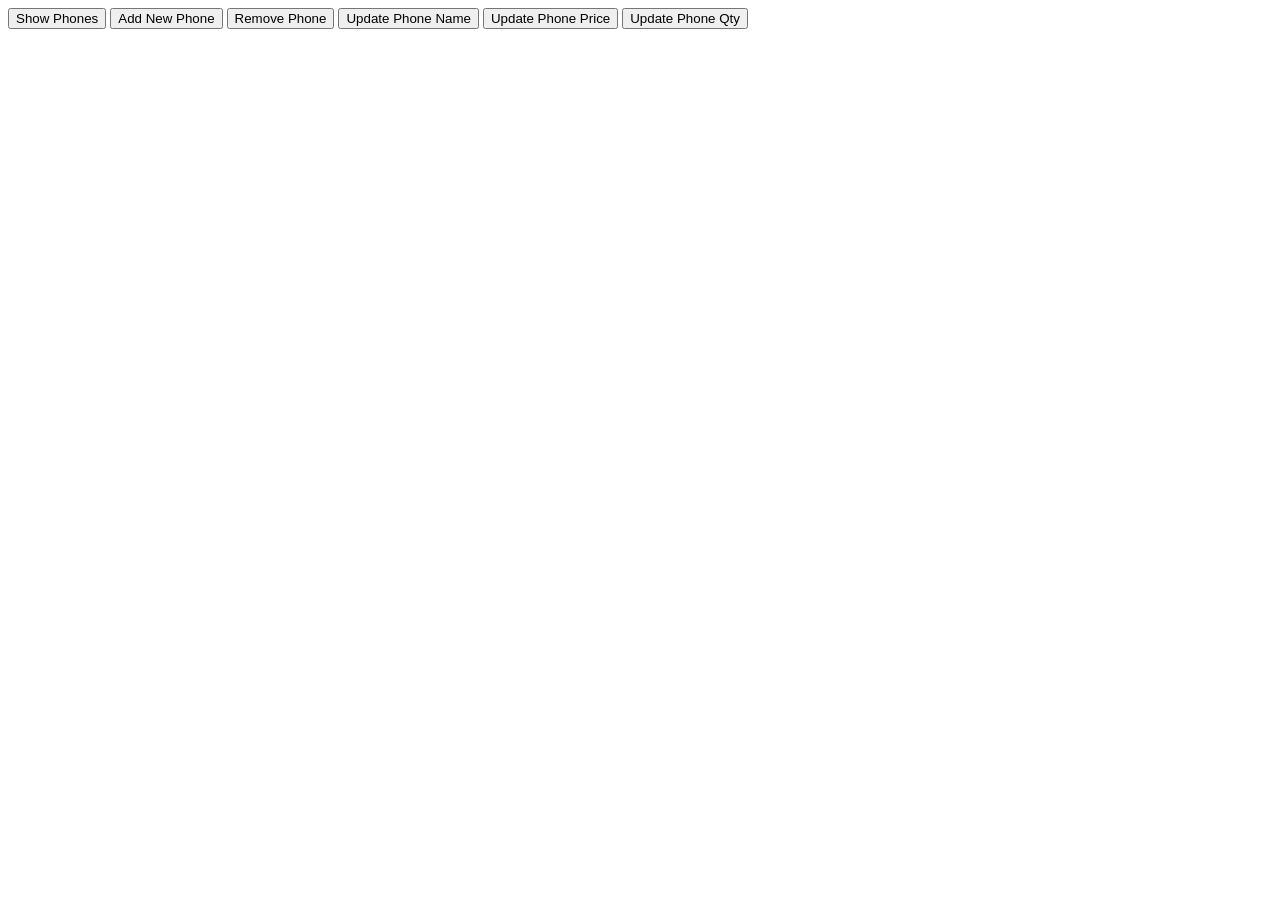
<file: array/index.html>
<!doctype html>
<html lang="en">
  <head>
    <meta charset="UTF-8" />
    <meta name="viewport" content="width=device-width, initial-scale=1.0" />
    <title>Document</title>
  </head>
  <body>
    <button onclick="showPhones()">Show Phones</button>
    <button onclick="addNewPhone()">Add New Phone</button>
    <button onclick="removePhone()">Remove Phone</button>
    <button onclick="upadtePhoneName()">Update Phone Name</button>
    <button onclick="upadtePhonePrice()">Update Phone Price</button>
    <button onclick="upadtePhoneQty()">Update Phone Qty</button>
    <script src="./index.js"></script>
  </body>
</html>
</file>
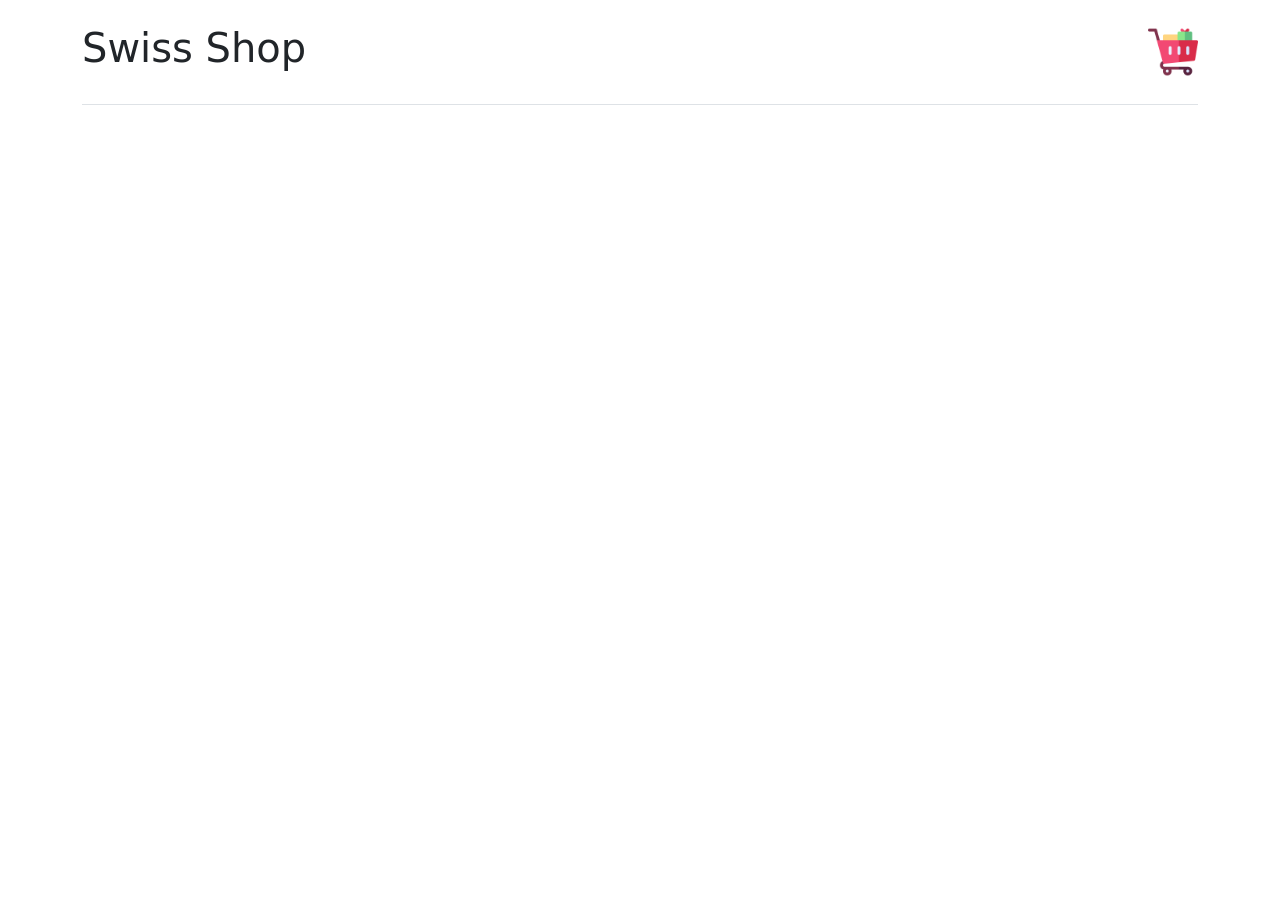
<file: json/index.html>
<!doctype html>
<html lang="en">
  <head>
    <meta charset="UTF-8" />
    <meta name="viewport" content="width=device-width, initial-scale=1.0" />
    <title>Document</title>
    <link
      rel="stylesheet"
      href="https://cdn.jsdelivr.net/npm/bootstrap@5.3.8/dist/css/bootstrap.min.css"
    />
  </head>
  <body>
    <div class="container">
      <div class="col-12  border-bottom py-4 d-flex justify-content-between align-items-center">
        <h1 class="text-dark">Swiss Shop</h1>
        <img src="./trolley.png" alt="" width="50"/>
      </div>

      <div class="row py-3" id="productGrid">
      </div>
    </div>

    <script src="./index.js"></script>
  </body>
</html>
</file>
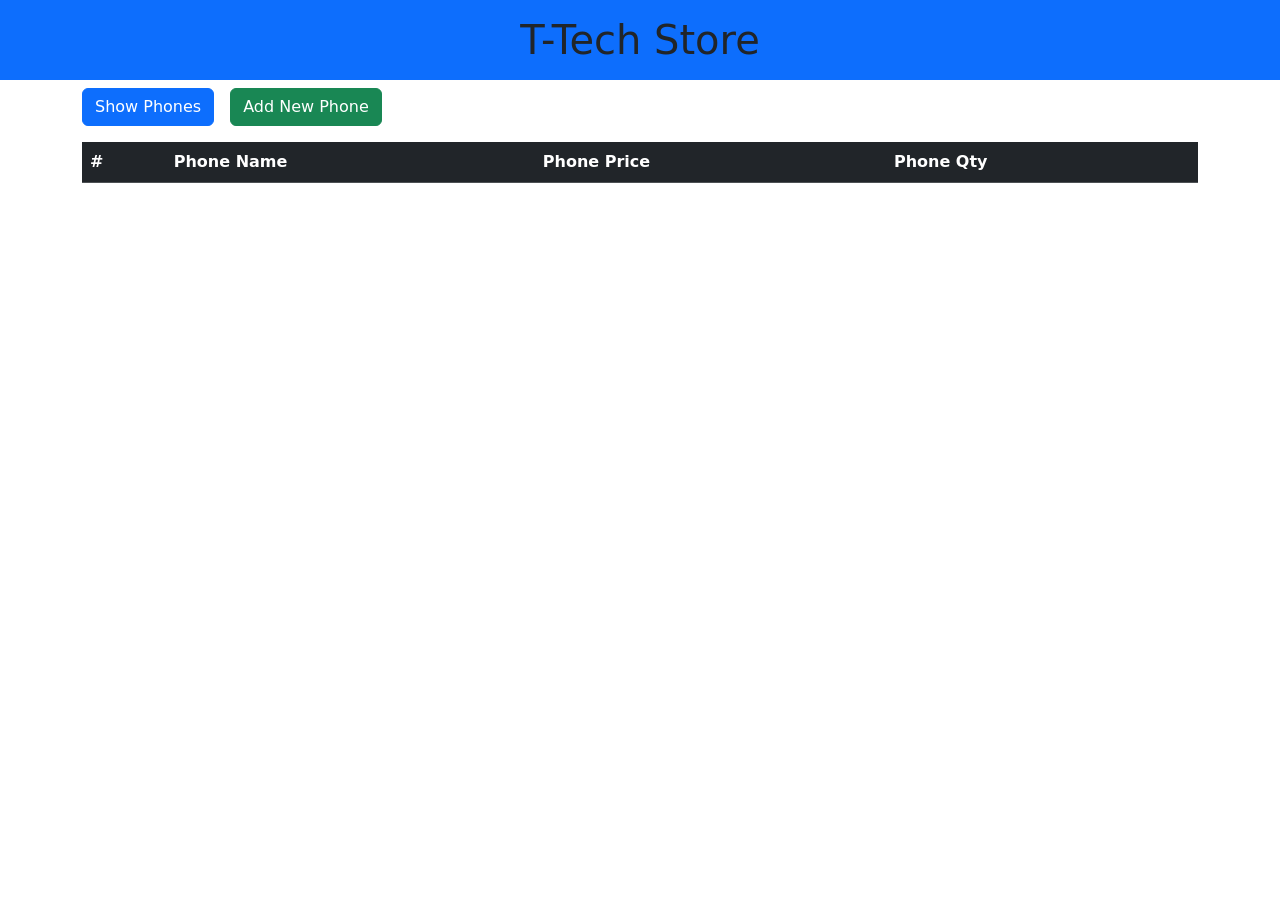
<file: Mobile Inventory/index.html>
<!doctype html>
<html lang="en">
  <head>
    <meta charset="UTF-8" />
    <meta name="viewport" content="width=device-width, initial-scale=1.0" />
    <title>Document</title>
    <link
      href="https://cdn.jsdelivr.net/npm/bootstrap@5.3.8/dist/css/bootstrap.min.css"
      rel="stylesheet"
      integrity="sha384-sRIl4kxILFvY47J16cr9ZwB07vP4J8+LH7qKQnuqkuIAvNWLzeN8tE5YBujZqJLB"
      crossorigin="anonymous"
    />
    <script
      src="https://cdn.jsdelivr.net/npm/bootstrap@5.3.8/dist/js/bootstrap.min.js"
      integrity="sha384-G/EV+4j2dNv+tEPo3++6LCgdCROaejBqfUeNjuKAiuXbjrxilcCdDz6ZAVfHWe1Y"
      crossorigin="anonymous"
    ></script>
  </head>
  <body>
    <h1 class="bg-primary py-3 text-center">T-Tech Store</h1>
    <div class="container">
      <div class="d-flex gap-3 align-items-center mb-3">
        <button class="btn btn-primary" onclick="renderPhones()">
          Show Phones
        </button>
        <button
          class="btn btn-success"
          data-bs-toggle="modal"
          data-bs-target="#newPhoneModal"
        >
          Add New Phone
        </button>
      </div>
      <table class="table table-dark">
        <thead>
          <tr>
            <th>#</th>
            <th>Phone Name</th>
            <th>Phone Price</th>
            <th>Phone Qty</th>
          </tr>
        </thead>
        <tbody></tbody>
      </table>
    </div>

    <!-- Add New Phone Modal -->
    <!-- Modal -->
    <div
      class="modal fade"
      id="newPhoneModal"
      tabindex="-1"
      aria-labelledby="exampleModalLabel"
      aria-hidden="true"
    >
      <div class="modal-dialog">
        <div class="modal-content">
          <div class="modal-header">
            <h1 class="modal-title fs-5" id="exampleModalLabel">
              Add New Phone
            </h1>
            <button
              type="button"
              class="btn-close"
              data-bs-dismiss="modal"
              aria-label="Close"
            ></button>
          </div>
          <div class="modal-body d-flex flex-column gap-3">
            <input
              id="phoneInputName"
              class="form-control"
              type="text"
              placeholder="Enter new Phone Name"
            />
            <input
              id="phoneInputPrice"
              class="form-control"
              type="number"
              placeholder="Enter new Phone Price"
            />
            <input
              id="phoneInputQty"
              class="form-control"
              type="number"
              placeholder="Enter new Phone Qty"
            />
          </div>
          <div class="modal-footer">
            <button
              type="button"
              class="btn btn-secondary"
              data-bs-dismiss="modal"
            >
              Close
            </button>
            <button
              type="button"
              class="btn btn-primary"
              onclick="addNewPhone()"
              data-bs-dismiss="modal"
            >
              Save changes
            </button>
          </div>
        </div>
      </div>
    </div>

    <script src="./index.js"></script>
  </body>
</html>
</file>
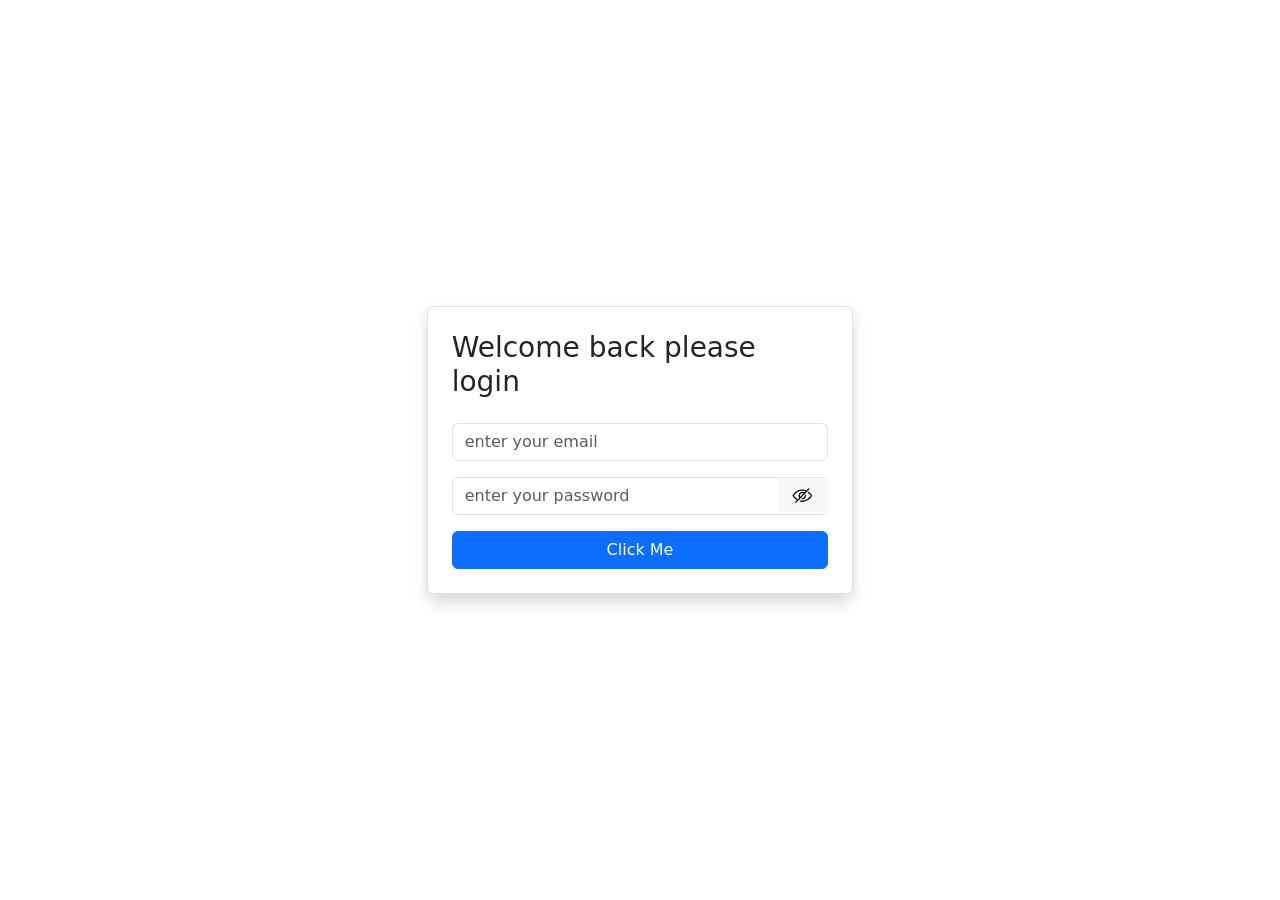
<file: events/login.html>
<!doctype html>
<html lang="en">
  <head>
    <meta charset="UTF-8" />
    <meta name="viewport" content="width=device-width, initial-scale=1.0" />
    <title>Document</title>
    <link
      rel="stylesheet"
      href="https://cdnjs.cloudflare.com/ajax/libs/bootstrap/5.3.8/css/bootstrap.css"
      integrity="sha512-zylce7fP6h4usg536JBTRj2rt7q22Z0qicHSlgSK53Irtfkz37ate3KCQ59du+aXZV6R3yyL2X1LyGKBEUMZaw=="
      crossorigin="anonymous"
      referrerpolicy="no-referrer"
    />
    <link rel="stylesheet" href="./loign.css" />
  </head>
  <body class="d-flex justify-content-center align-items-center">
    <form
      class="bg-white rounded shadow border gap-3 p-4 d-flex flex-column bg-white col-4"
    >
      <h3>Welcome back please login</h3>
      <input
        id="inputEmail"
        class="form-control"
        type="email"
        placeholder="enter your email"
        required
      />
      <div class="position-relative d-flex align-items-center">
        <input
          class="form-control"
          type="password"
          id="inputPassword"
          placeholder="enter your password"
          required
          minlength="4"
          maxlength="36"
        />
        <img id="eyeIcon" src="./Screenshot 2026-10-24 221020.png" alt="" />
      </div>

      <button class="btn btn-primary">
        Click Me
      </button>
    </form>

    <script src="./login.js"></script>
  </body>
</html>

<!-- 
  submit 
-->
</file>
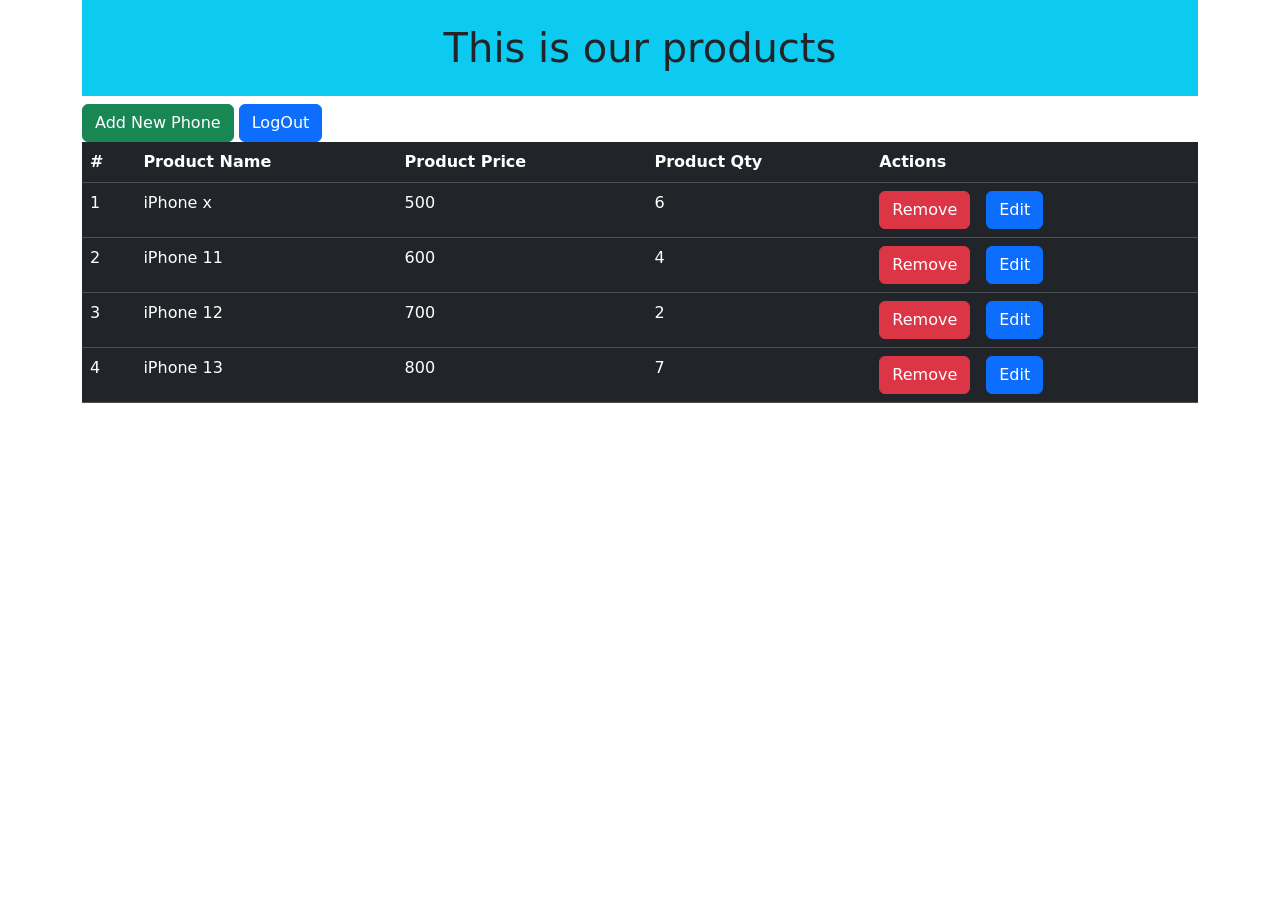
<file: events/products.html>
<!doctype html>
<html lang="en">
  <head>
    <meta charset="UTF-8" />
    <meta name="viewport" content="width=device-width, initial-scale=1.0" />
    <title>Document</title>
    <link
      rel="stylesheet"
      href="https://cdnjs.cloudflare.com/ajax/libs/bootstrap/5.3.8/css/bootstrap.css"
      integrity="sha512-zylce7fP6h4usg536JBTRj2rt7q22Z0qicHSlgSK53Irtfkz37ate3KCQ59du+aXZV6R3yyL2X1LyGKBEUMZaw=="
      crossorigin="anonymous"
      referrerpolicy="no-referrer"
    />
  </head>
  <body>
    <div class="container">
      <h1 class="bg-info text-center py-4">This is our products</h1>

      <button
        class="btn btn-success"
        data-bs-toggle="modal"
        data-bs-target="#newPhoneModal"
      >
        Add New Phone
      </button>

      <butto class="btn btn-primary" onclick="window.location.href='./login.html'">LogOut</butto>

      <table class="table table-dark">
        <thead>
          <tr>
            <th>#</th>
            <th>Product Name</th>
            <th>Product Price</th>
            <th>Product Qty</th>
            <th>Actions</th>
          </tr>
        </thead>
        <tbody></tbody>
      </table>
    </div>

    <!-- Modal -->
    <div
      class="modal fade"
      id="newPhoneModal"
      tabindex="-1"
      aria-labelledby="exampleModalLabel"
      aria-hidden="true"
    >
      <div class="modal-dialog">
        <div class="modal-content">
          <div class="modal-header">
            <h1 class="modal-title fs-5" id="exampleModalLabel">
              Add New Phone
            </h1>
            <button
              type="button"
              class="btn-close"
              data-bs-dismiss="modal"
              aria-label="Close"
            ></button>
          </div>
          <div class="modal-body d-flex flex-column gap-4">
            <input
              class="form-control"
              id="phoneInputName"
              type="text"
              placeholder="Enter your phone name"
            />
            <input
              class="form-control"
              id="phoneInputPrice"
              type="number"
              placeholder="Enter your phone price"
            />
            <input
              class="form-control"
              id="phoneInputQty"
              type="number"
              placeholder="Enter your phone qty"
            />
          </div>
          <div class="modal-footer">
            <button
              type="button"
              class="btn btn-secondary"
              data-bs-dismiss="modal"
            >
              Close
            </button>
            <button
              data-bs-dismiss="modal"
              type="button"
              class="btn btn-primary"
              onclick="addNewPhone()"
            >
              Save changes
            </button>
          </div>
        </div>
      </div>
    </div>

    <div
      class="modal fade"
      id="editPhoneModal"
      tabindex="-1"
      aria-labelledby="exampleModalLabel"
      aria-hidden="true"
    >
      <div class="modal-dialog">
        <div class="modal-content">
          <div class="modal-header">
            <h1 class="modal-title fs-5" id="exampleModalLabel">
              Edit Phone data
            </h1>
            <button
              type="button"
              class="btn-close"
              data-bs-dismiss="modal"
              aria-label="Close"
            ></button>
          </div>
          <div class="modal-body d-flex flex-column gap-4">
            <input
              class="form-control"
              id="phoneInputName2"
              type="text"
              placeholder="Enter your phone name"
            />
            <input
              class="form-control"
              id="phoneInputPrice2"
              type="number"
              placeholder="Enter your phone price"
            />
            <input
              class="form-control"
              id="phoneInputQty2"
              type="number"
              placeholder="Enter your phone qty"
            />
          </div>
          <div class="modal-footer">
            <button
              type="button"
              class="btn btn-secondary"
              data-bs-dismiss="modal"
            >
              Close
            </button>
            <button
              data-bs-dismiss="modal"
              type="button"
              class="btn btn-primary"
              onclick="saveEdits()"
            >
              Save Edits
            </button>
          </div>
        </div>
      </div>
    </div>

    <script
      src="https://cdn.jsdelivr.net/npm/bootstrap@5.3.8/dist/js/bootstrap.min.js"
      integrity="sha384-G/EV+4j2dNv+tEPo3++6LCgdCROaejBqfUeNjuKAiuXbjrxilcCdDz6ZAVfHWe1Y"
      crossorigin="anonymous"
    ></script>
    <script src="./products.js"></script>
  </body>
</html>
</file>
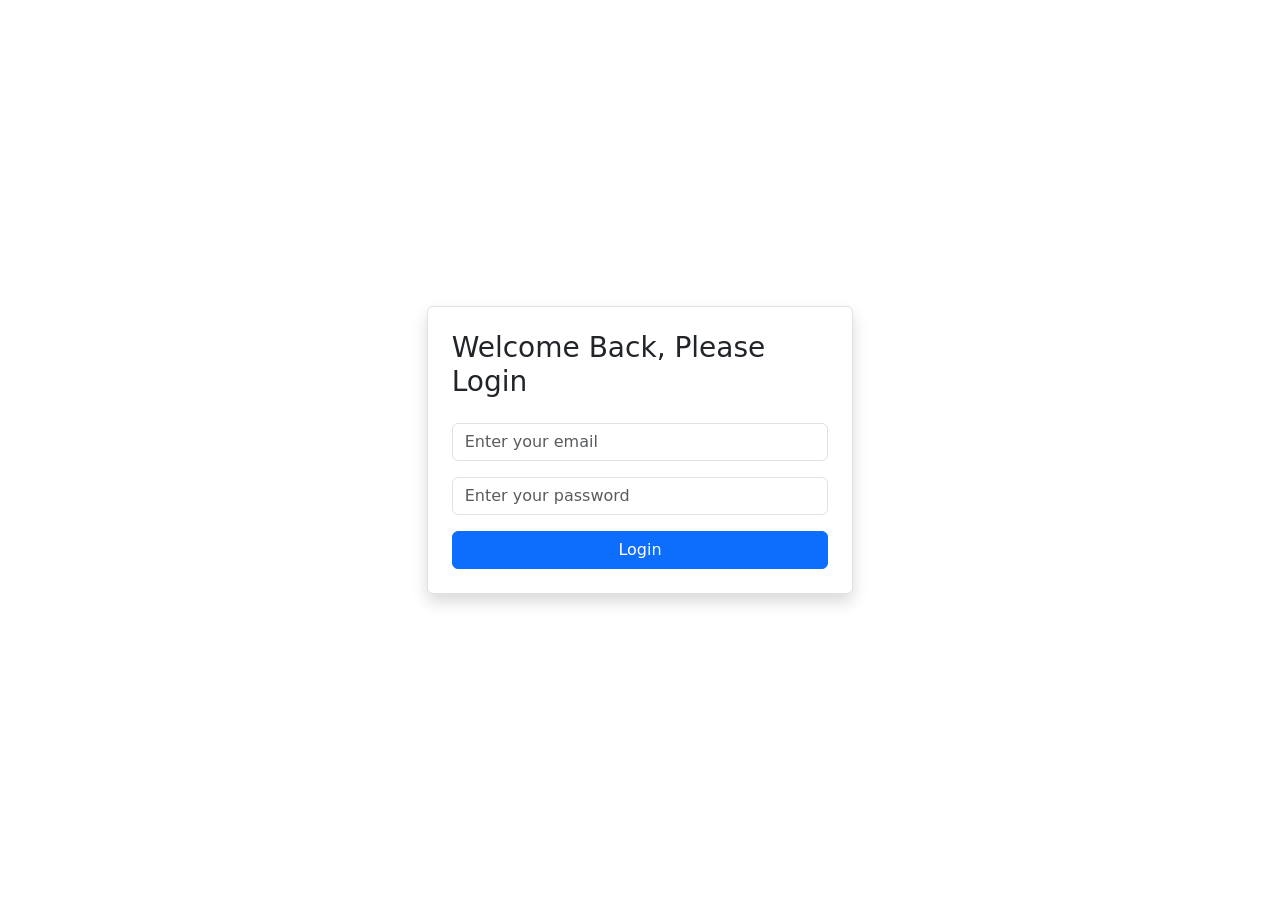
<file: json/admin.html>
<!doctype html>
<html lang="en">
  <head>
    <meta charset="UTF-8" />
    <meta name="viewport" content="width=device-width, initial-scale=1.0" />
    <title>Admin Page</title>
    <link
      rel="stylesheet"
      href="https://cdn.jsdelivr.net/npm/bootstrap@5.3.8/dist/css/bootstrap.min.css"
    />
  </head>
  <body>
    <div class="container">
      <div class="bg-info text-dark  col-12 py-3 d-flex justify-content-between align-items-center">
        <h1 class="text-center">Admin Page</h1>
        <button onclick="logout()" class="btn btn-danger">Logout</button>
      </div>
      <button
        class="btn btn-success"
        data-bs-toggle="modal"
        data-bs-target="#newPhoneModal"
      >
        Add New Phone
      </button>
      <table class="table table-dark">
        <thead>
          <tr>
            <th>#</th>
            <th>Product Name</th>
            <th>Product Price</th>
            <th>Product Img Link</th>
            <th>Actions</th>
          </tr>
        </thead>
        <tbody></tbody>
      </table>
    </div>

    <div
      class="modal fade"
      id="newPhoneModal"
      tabindex="-1"
      aria-labelledby="exampleModalLabel"
      aria-hidden="true"
    >
      <div class="modal-dialog">
        <div class="modal-content">
          <div class="modal-header">
            <h1 class="modal-title fs-5" id="exampleModalLabel">
              Add New Phone
            </h1>
            <button
              type="button"
              class="btn-close"
              data-bs-dismiss="modal"
              aria-label="Close"
            ></button>
          </div>
          <div class="modal-body">
            <div class="col-12 d-flex flex-column gap-3">
              <input
                id="newPhoneInputName"
                class="form-control"
                type="text"
                placeholder="Enter new phone name"
              />
              <input
                id="newPhoneInputPrice"
                class="form-control"
                type="text"
                placeholder="Enter new phone price"
              />
              <input
                id="newPhoneInputImgSrc"
                class="form-control"
                type="text"
                placeholder="Enter new phone img link"
              />
            </div>
          </div>
          <div class="modal-footer">
            <button
              data-bs-dismiss="modal"
              type="button"
              class="btn btn-primary"
              onclick="addNewPhone()"
            >
              Save changes
            </button>
          </div>
        </div>
      </div>
    </div>

    <div
      class="modal fade"
      id="editPhoneModal"
      tabindex="-1"
      aria-labelledby="exampleModalLabel"
      aria-hidden="true"
    >
      <div class="modal-dialog">
        <div class="modal-content">
          <div class="modal-header">
            <h1 class="modal-title fs-5" id="exampleModalLabel">
              Edit Phone Data
            </h1>
            <button
              type="button"
              class="btn-close"
              data-bs-dismiss="modal"
              aria-label="Close"
            ></button>
          </div>
          <div class="modal-body">
            <div class="col-12 d-flex flex-column gap-3">
              <input
                id="editPhoneInputName"
                class="form-control"
                type="text"
                placeholder="Enter new phone name"
              />
              <input
                id="editPhoneInputPrice"
                class="form-control"
                type="text"
                placeholder="Enter new phone price"
              />
              <input
                id="editPhoneInputImgSrc"
                class="form-control"
                type="text"
                placeholder="Enter new phone img link"
              />
            </div>
          </div>
          <div class="modal-footer">
            <button
              data-bs-dismiss="modal"
              type="button"
              class="btn btn-primary"
              onclick="savePhoneEdits()"
            >
              Save changes
            </button>
          </div>
        </div>
      </div>
    </div>

    <script
      src="https://cdn.jsdelivr.net/npm/bootstrap@5.3.8/dist/js/bootstrap.min.js"
      integrity="sha384-G/EV+4j2dNv+tEPo3++6LCgdCROaejBqfUeNjuKAiuXbjrxilcCdDz6ZAVfHWe1Y"
      crossorigin="anonymous"
    ></script>
    <script src="./admin.js"></script>
  </body>
</html>
</file>
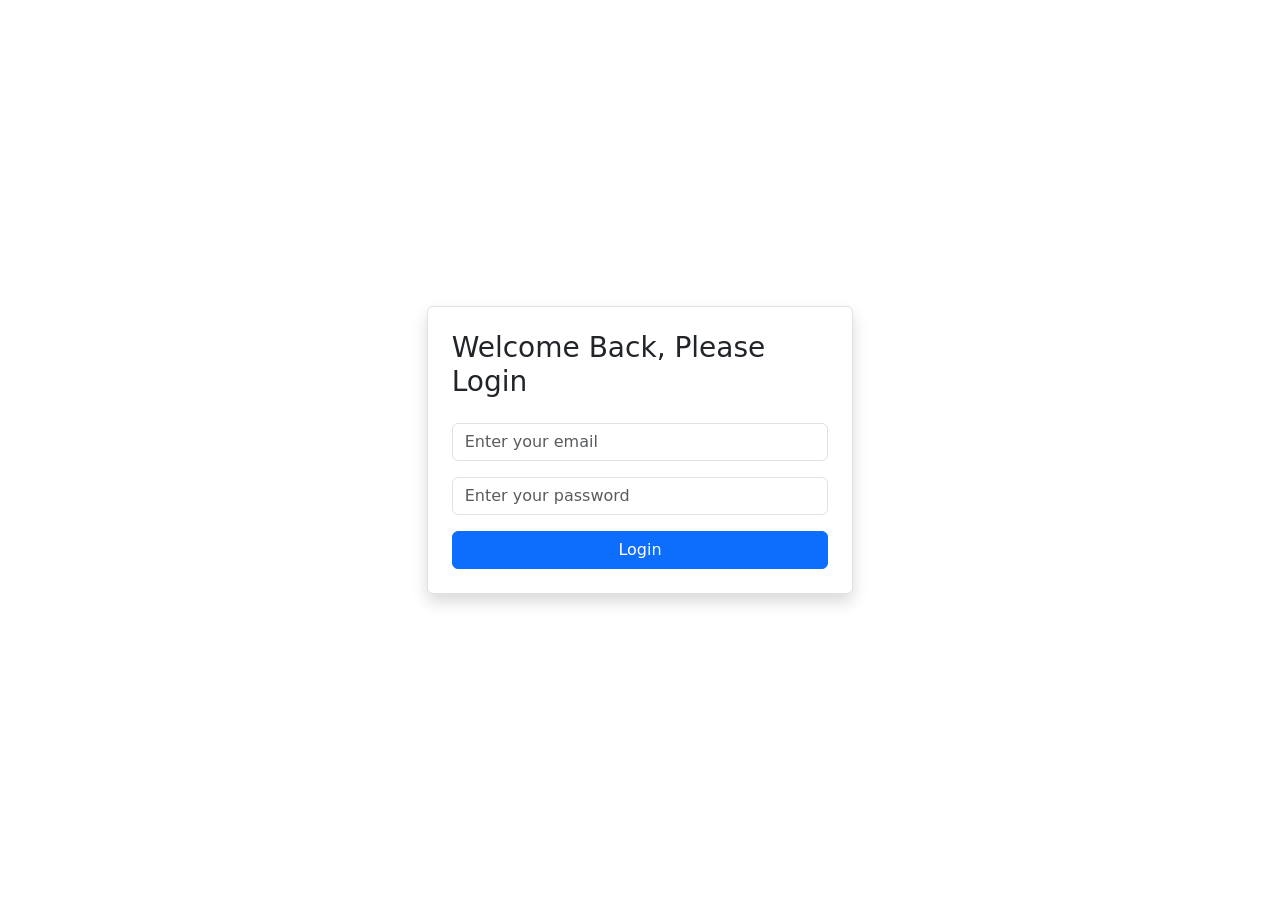
<file: json/login.html>
<!doctype html>
<html lang="en">
  <head>
    <meta charset="UTF-8" />
    <meta name="viewport" content="width=device-width, initial-scale=1.0" />
    <title>Login Page</title>
    <link
      rel="stylesheet"
      href="https://cdn.jsdelivr.net/npm/bootstrap@5.3.8/dist/css/bootstrap.min.css"
    />
  </head>
  <body style="height: 100vh;" class="d-flex justify-content-center align-items-center">
    <form onsubmit="login(event)" class="bg-white shadow rounded border gap-3 col-4 p-4 d-flex flex-column">
        <h3>Welcome Back, Please Login</h3>
        <input id="email" class="form-control col-12" type="email" placeholder="Enter your email" required>
        <input id="password" class="form-control col-12" type="password" placeholder="Enter your password" required>
        <button class="btn btn-primary">Login</button>
    </form>
    <script src="./login.js"></script>
  </body>
</html>
</file>
<file: events/loign.css>
* {
  margin: 0;
  padding: 0;
  box-sizing: border-box;
}

body {
  width: 100%;
  height: 100vh;
  overflow: auto;
}

#eyeIcon{
  width: 50px;
  position: absolute;
  right: 0;
}
</file>
